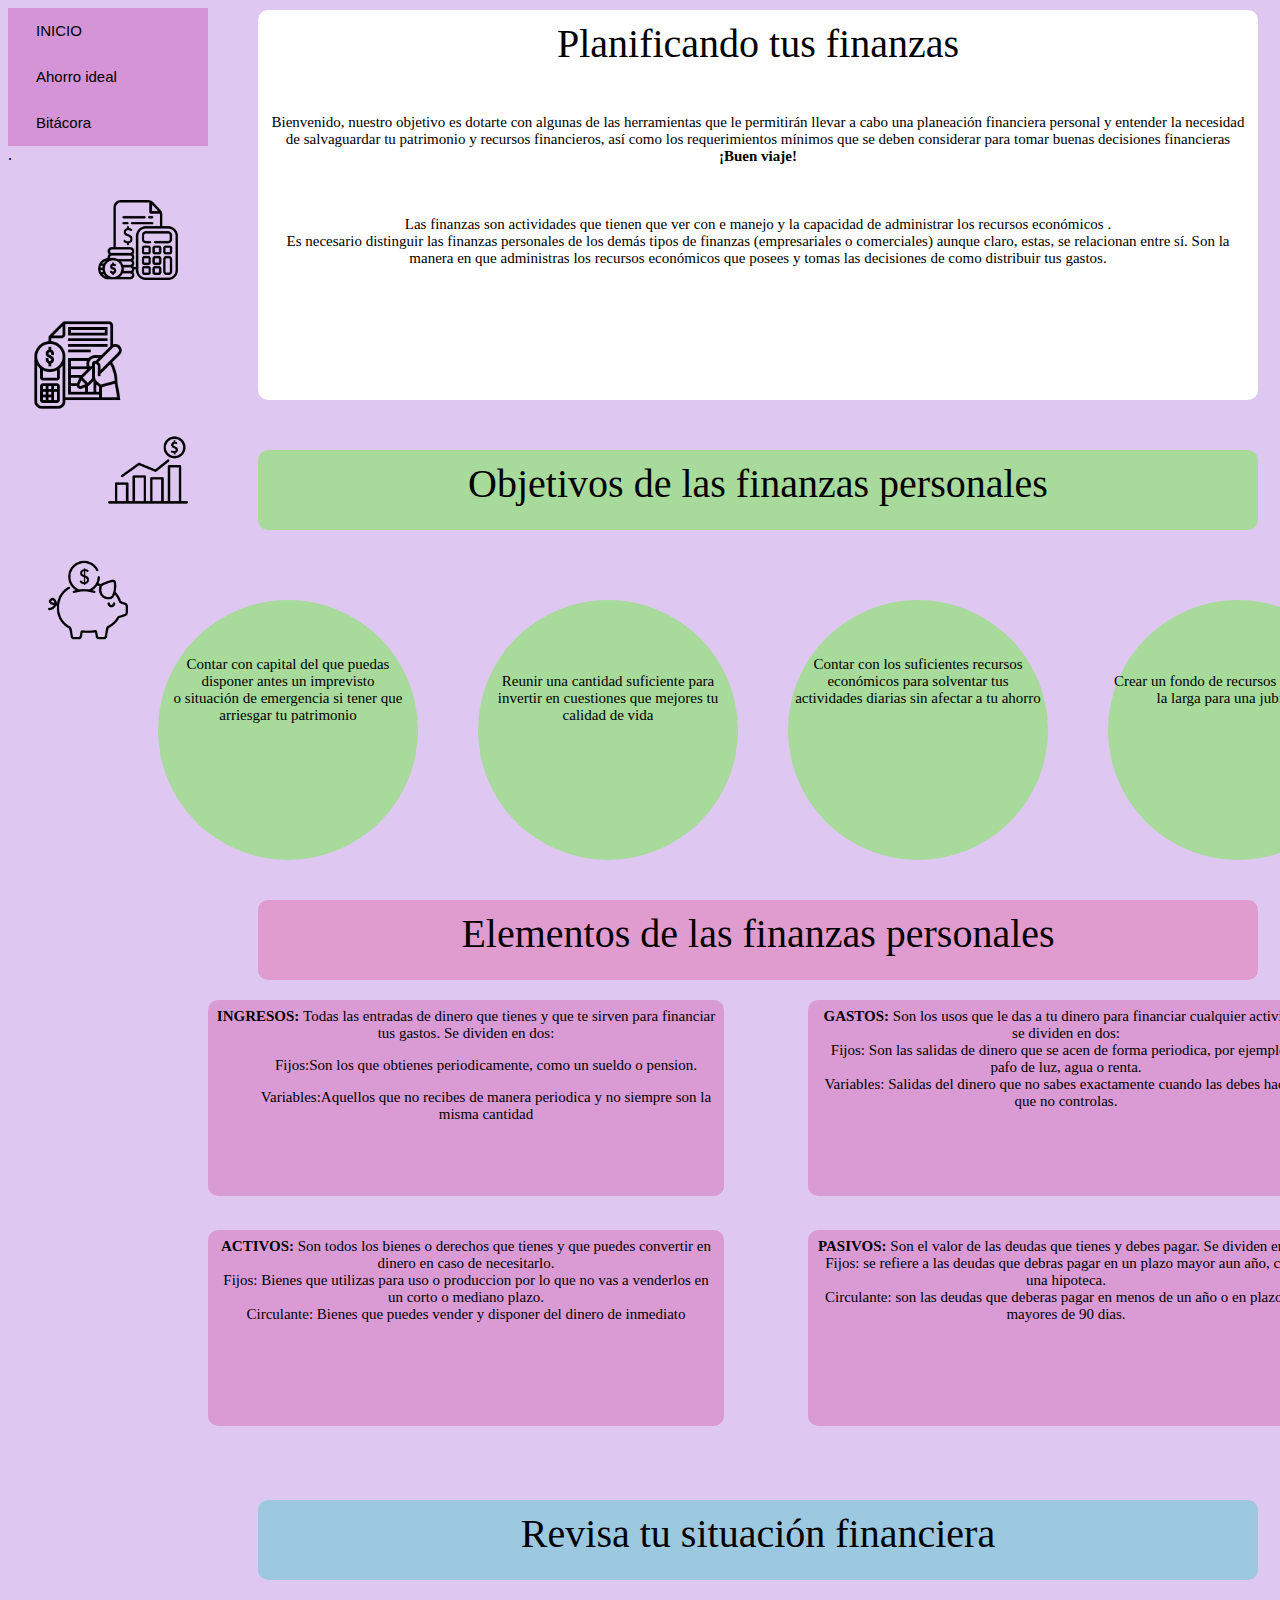
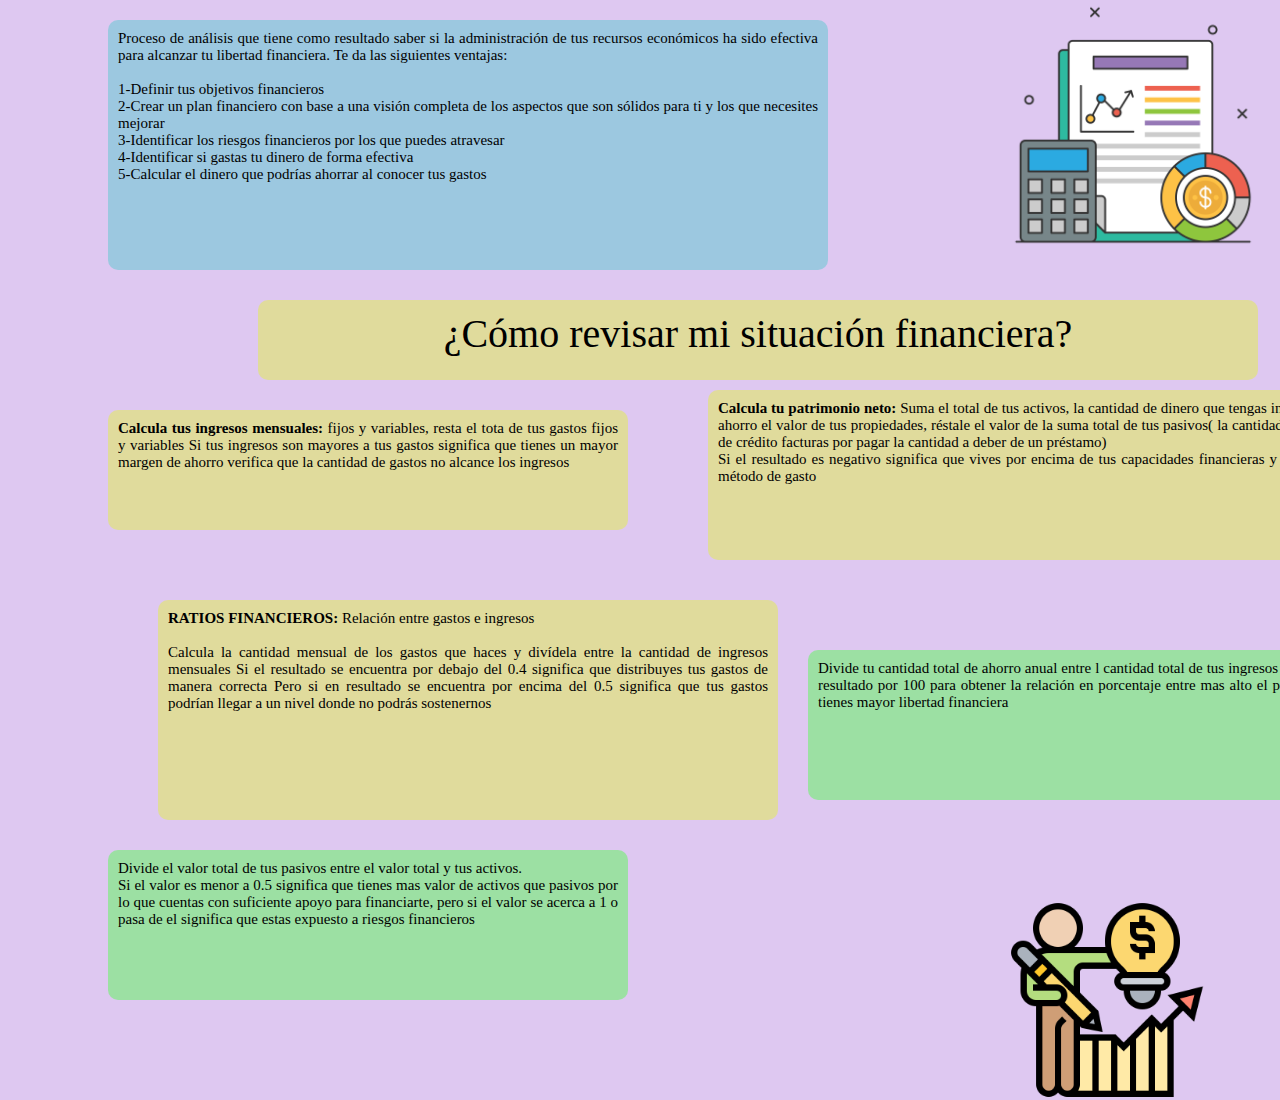
<file: index.html>
<!DOCTYPE html>
<html lang="en">
<head>
    <meta charset="UTF-8">
    <meta http-equiv="X-UA-Compatible" content="IE=edge">
    <meta name="viewport" content="width=device-width, initial-scale=1.0">
    <title>Document</title>
    <link rel="stylesheet" type="text/css" href="PEstilo.css"> 
    <script src="proyectoK.js"></script>
</head>
<body>

    <div class="Titulo">Planificando tus finanzas</div>
    <div id= "1"onmouseover="cambia('1', 'si')" onmouseout="cambia('1', '')" class="cont1"><br><br>Bienvenido, nuestro objetivo es dotarte con algunas de las herramientas que le permitirán llevar a cabo una planeación
     financiera personal y entender la necesidad de salvaguardar tu patrimonio y recursos financieros, así como los requerimientos mínimos que se 
    deben considerar para tomar buenas decisiones financieras
    <br> <b>¡Buen viaje!</b>
    <br><br> <br><br>Las finanzas son actividades que tienen que ver con e manejo y la capacidad de administrar los recursos económicos .<br>
    Es necesario distinguir las finanzas personales de los demás tipos de finanzas (empresariales o comerciales) aunque claro, estas, se relacionan entre sí. 
    Son la manera en que administras los recursos económicos que posees y tomas las decisiones de como distribuir tus gastos.
</div>
<div  class="cont2">Objetivos de las finanzas personales</div>
<div id= "2"onmouseover="cambia('2', 'si')" onmouseout="cambia('2', '')" class="cont3"><br><br><br>Contar con capital del que puedas disponer antes un imprevisto 
    <br>o situación de emergencia si tener que arriesgar tu patrimonio </div>
<div id= "3"onmouseover="cambia('3', 'si')" onmouseout="cambia('3', '')" class="cont4"><br><br><br><br>Reunir una cantidad suficiente para invertir en cuestiones que mejores tu calidad de vida</div>
<div id= "4"onmouseover="cambia('4', 'si')" onmouseout="cambia('4', '')" class="cont5"><br><br><br>Contar con los suficientes recursos económicos para solventar tus actividades diarias sin afectar a tu ahorro </div>
<div id= "5"onmouseover="cambia('5', 'si')" onmouseout="cambia('5', '')" class="cont6"><br><br><br><br>Crear un fondo de recursos económicos a la larga para una jubilación </div>
<div class="cont7">Elementos de las finanzas personales</div>
<div id= "6"onmouseover="cambia('6', 'si')" onmouseout="cambia('6', '')" class="cont8"><b>INGRESOS: </b>Todas las entradas de dinero que tienes y que te sirven para financiar tus gastos. Se dividen en dos:
<br> <ol>Fijos:Son los que obtienes periodicamente, como un sueldo o pension.</ol> 
<ol>Variables:Aquellos que no recibes de manera periodica y no siempre son la misma cantidad</ol></div>
<div id= "7"onmouseover="cambia('7', 'si')" onmouseout="cambia('7', '')" class="cont9"><b>GASTOS: </b>Son los usos que le das a tu dinero para financiar cualquier actividad; se dividen en dos:
<br>Fijos: Son las salidas de dinero que se acen de forma periodica, por ejemplo el pafo de luz, agua o renta.
<br>Variables: Salidas del dinero que no sabes exactamente cuando las debes hacer y que no controlas.</div>
<div id= "8"onmouseover="cambia('8', 'si')" onmouseout="cambia('8', '')" class="cont10"><b>ACTIVOS: </b>Son todos los bienes o derechos que tienes y que puedes convertir en dinero en caso de necesitarlo.
<br>Fijos: Bienes que utilizas para uso o produccion por lo que no vas a venderlos en un corto o mediano plazo. 
<br>Circulante: Bienes que puedes vender y disponer del dinero de inmediato </div>
<div id= "9"onmouseover="cambia('9', 'si')" onmouseout="cambia('9', '')" class="cont11"><b>PASIVOS: </b>Son el valor de las deudas que tienes y debes pagar. Se dividen en dos:<br>Fijos: se refiere a las deudas que debras 
    pagar en un plazo mayor aun año, como una hipoteca. <br>Circulante: son las deudas que deberas pagar en menos de un año o en plazos no mayores de 90 dias.  </div>

<div class="cont12">Revisa tu situación financiera</div>
<div id= "10"onmouseover="cambia('10', 'si')" onmouseout="cambia('10', '')" class="cont13">Proceso de análisis que tiene como resultado saber si la administración de tus recursos económicos ha sido efectiva para alcanzar
 tu libertad financiera. Te da las siguientes ventajas:<br><br> 1-Definir tus objetivos financieros<br>
 2-Crear un plan financiero con base a una visión completa de los aspectos que son sólidos para ti y los que necesites mejorar <br>
 3-Identificar los riesgos financieros por los que puedes atravesar <br>
 4-Identificar si gastas tu dinero de forma efectiva <br>
 5-Calcular el dinero que podrías ahorrar al conocer tus gastos <br>
 </div>
 <img class="imagen" src="calculo.png">
<div class="cont14">¿Cómo revisar mi situación financiera?</div>
<div id= "11"onmouseover="cambia('11', 'si')" onmouseout="cambia('11', '')" class="cont15"><b>Calcula tu patrimonio neto: </b>Suma el total de tus activos, la cantidad de dinero que tengas
invertida en un fondo de ahorro el valor de tus propiedades, réstale el valor de la suma total de tus pasivos( la cantidad a
 pagar de tus tarjetas de crédito facturas por pagar la cantidad a deber de un préstamo)<br> Si el resultado es negativo significa que vives por encima de tus capacidades 
 financieras y necesitas replantear tu método de gasto</div>
 <div id= "12"onmouseover="cambia('12', 'si')" onmouseout="cambia('12', '')" class="cont16"><b>Calcula tus ingresos mensuales:</b> fijos y variables, resta el tota de tus gastos fijos y variables 
    Si tus ingresos son mayores a tus gastos significa que tienes un mayor margen de ahorro verifica que la cantidad 
    de gastos no alcance los ingresos  </div>
 <div id= "13"onmouseover="cambia('13', 'si')" onmouseout="cambia('13', '')" class="cont17"><b>RATIOS FINANCIEROS: </b>Relación entre gastos e ingresos  <br><br>
    Calcula la cantidad mensual de los gastos que haces y divídela entre la cantidad de ingresos mensuales  
    Si el resultado se encuentra por debajo del 0.4 significa que distribuyes tus gastos de manera correcta 
    Pero si en resultado se encuentra por encima del 0.5 significa que tus gastos podrían llegar a un nivel donde no podrás sostenernos 
    </div>
 <div id= "14"onmouseover="cambia('14', 'si')" onmouseout="cambia('14', '')" class="cont18">Divide el valor total de tus pasivos entre el valor total y tus activos.<br> Si el valor es menor a 0.5 significa que
tienes mas valor de activos que pasivos por lo que cuentas con suficiente apoyo para financiarte, pero si el valor se acerca a 1 o pasa de 
el significa que estas expuesto a riesgos financieros </div>
<div id= "15"onmouseover="cambia('15', 'si')" onmouseout="cambia('15', '')" class="cont19">Divide tu cantidad total de ahorro anual entre l cantidad total de tus ingresos anuales y multiplica el resultado por 100 para
obtener la relación en porcentaje entre mas alto el porcentaje significa que tienes mayor libertad financiera  </div>
<img class="KAREN" src="finanzas.png">
   <img class="im1" src="si.png">
   <img class="im15" src="si.png">
   <img class="im2" src="presupuesto.png">
   <img class="im21" src="presupuesto.png">
   <img class="im22" src="presupuesto.png">
   <img class="im3" src="barras.png">
   <img class="im31" src="barras.png">
   <img class="im4" src="hucha.png">
   <img class="im41" src="hucha.png">
   <div id="menu">
                <li class="nombre"><a href="index.html">INICIO</a>
                    <ul>
                        <li><a title="" href="calcular.html">Ahorro ideal</a></li>
                        <li><a title="" href="Bitacora.html">Bitácora</a></li>
                    </ul>
                </li>
            
     </div>

     <div class="text1">.</div>
</file>
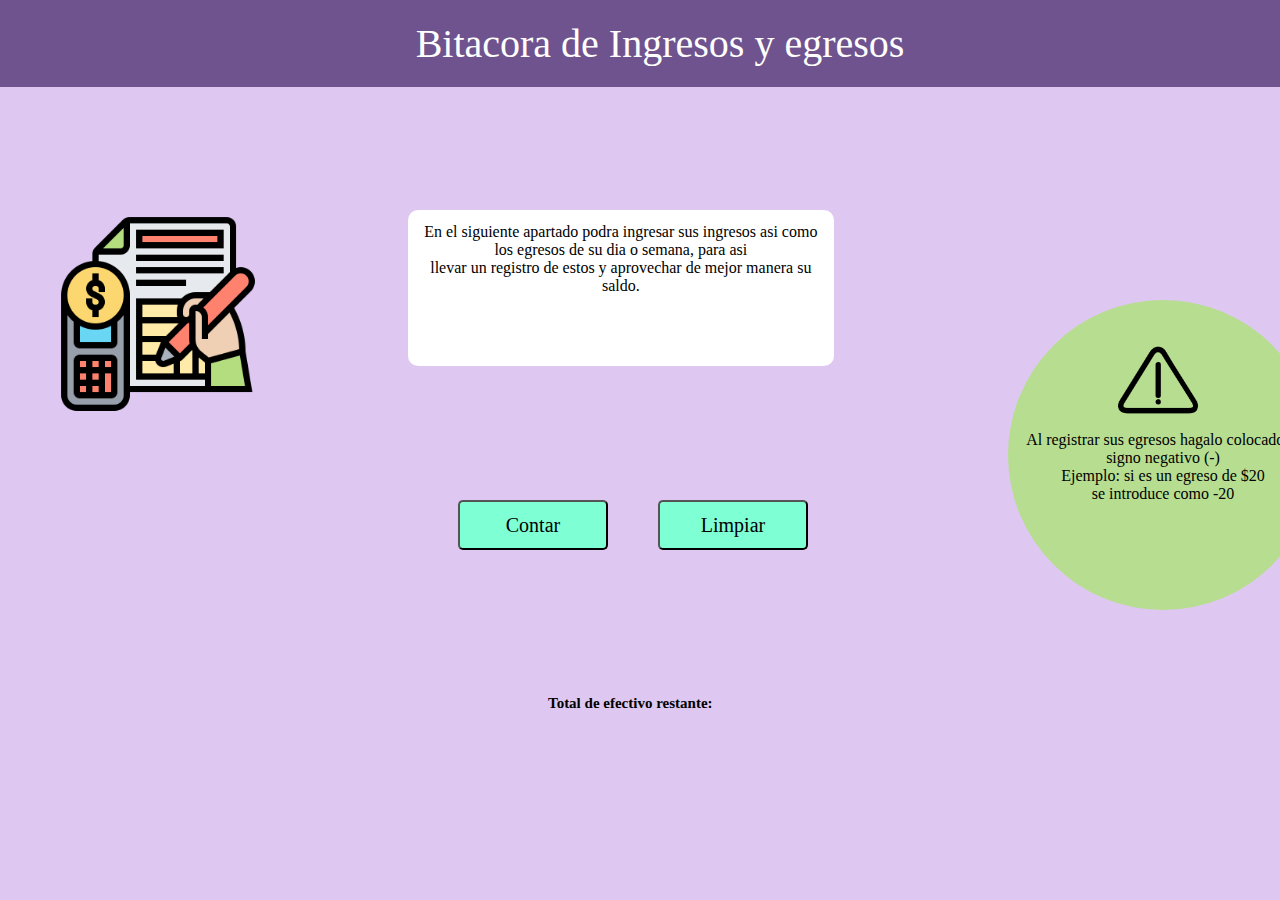
<file: Bitacora.html>
<!DOCTYPE html>
<html lang="en">
<head>
    <meta charset="UTF-8">
    <meta name="viewport" content="width=device-width, initial-scale=1.0">
    <title>Bitacora</title>
    <link rel="stylesheet" type="text/css" href="PEstilo.css"> 
    <script src="Bit.js"></script>
</head>
<body>
    <div class="regresa2" ><a href="index.html">Pagina inicial</a></div>
    <header>Bitacora de Ingresos y egresos</header>
    <img class="Bit" src="Color.png">
    <div id= "1"onmouseover="cambia('1', 'si')" onmouseout="cambia('1', '')" class="Cbit1">En el siguiente apartado podra ingresar sus ingresos asi como los egresos de su dia o semana, para asi
        <br> llevar un registro de estos y aprovechar de mejor manera su saldo.</div>
    <div id= "2"onmouseover="cambia('2', 'si')" onmouseout="cambia('2', '')" class="aviso"> <br><br><br><br><br><br><br>Al registrar sus egresos hagalo colocado el signo negativo (-)<br>Ejemplo: si es un egreso de $20 <br>se introduce como -20</div>
<img class="simbolo" src="alerta.png">
<h3 class="sueño">Total de efectivo restante:</h3>

<button id="BtnCuenta" class="BtnCuenta">Contar</button>
<button id="BtnClear" class="BtnClear">Limpiar</button>
<p class="P" id="ContarClick"></p>
<p class="P2" id="ContarIngreso"></p>
<script>
  
    
    var Pingreso=document.getElementById('ContarIngreso')



var btnContador=document.getElementById('BtnCuenta'),
BtnClear=document.getElementById('BtnClear');
var contar=0;
var Pcuenta=document.getElementById('ContarClick');
var help=0

btnContador.onclick=function(){
    var  ingreso = prompt('Escriba su ingreso/egreso');
    var  Ningreso=Number(ingreso);
    contar++;
    help=Ningreso+help

    Pingreso.textContent=help;
    Pcuenta.textContent=contar;
}



BtnClear.onclick=function() {
    Pcuenta.textContent=0;
    Pingreso.textContent=0;
    contar=0;
    help=0;
}
</script>
</body>
</html>
</file>
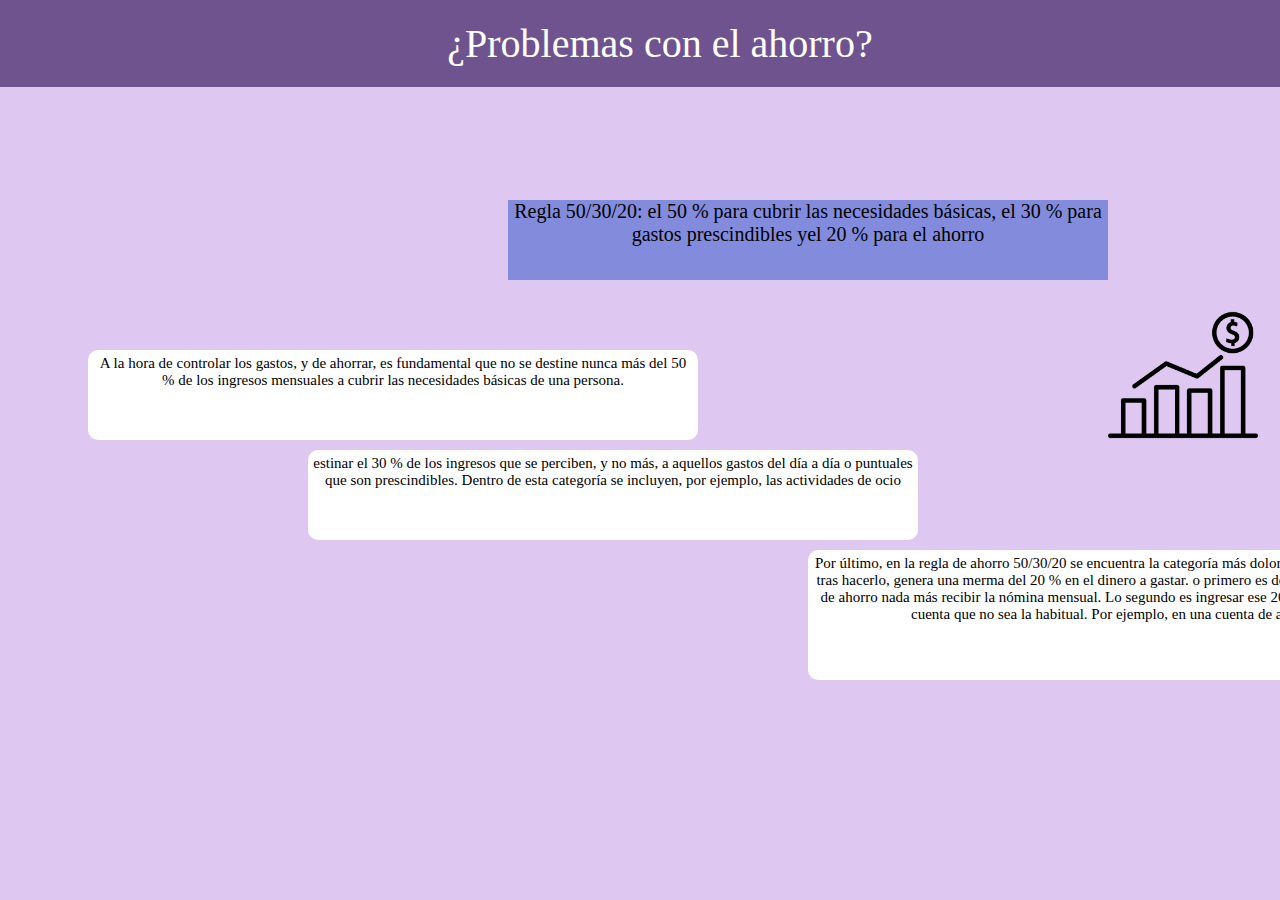
<file: calcular.html>
<!DOCTYPE html>
<html lang="en">
<head>
    <meta charset="UTF-8">
    <meta name="viewport" content="width=device-width, initial-scale=1.0">
    <title>calcular</title>
    <link rel="stylesheet" type="text/css" href="PEstilo.css"> 
    <script src="proyectoK2.JS"></script>
</head>
<body>
    <header>¿Problemas con el ahorro?</header>
    <div class="textoC">Regla 50/30/20: el 50 % para cubrir las necesidades básicas, el 30 % para gastos prescindibles
        yel 20 % para el ahorro
    </div>
    <div class="regresa" ><a href="index.html">Pagina inicial</a></div>
    <div id= "1"onmouseover="cambia('1', 'si')" onmouseout="cambia('1', '')" class="textoC2">A la hora de controlar los gastos, y de ahorrar, es fundamental que no se destine nunca más
         del 50 % de los ingresos mensuales a cubrir las necesidades básicas de una persona.  </div>
         <div  id="2" onmouseover="cambia('2', 'si')" onmouseout="cambia('2', '')" class="textoC3" >estinar el 30 % de los ingresos que se perciben, y no más, a aquellos gastos del día a día o puntuales que son prescindibles.
             Dentro de esta categoría se incluyen, por ejemplo, las actividades de ocio </div>
         <div  id="3" onmouseover="cambia('3', 'si')" onmouseout="cambia('3', '')" class="textoC4">Por último, en la regla de ahorro 50/30/20 se encuentra la categoría más dolorosa de aplicar ya que, tras hacerlo, 
            genera una merma del 20 % en el dinero a gastar. o primero es descontar el porcentaje de ahorro nada más recibir la nómina mensual. 
            Lo segundo es ingresar ese 20% del dinero en una cuenta que no sea la habitual. Por ejemplo, en una cuenta de ahorro</div>
        <img class="Cim" src="barras.png">

        <p class="Casi" id="Almacenar"></p>
       
</body>
</html>
</file>
<file: PEstilo.css>
/* PAGINA PRINCIPAL*/

body{
    background-color: rgb(222, 200, 241);
}

.cont1{
    background-color: #ffffff;
    position:absolute; top:70px; 
    width: 980px;
    height: 310px;
    margin-left: 250px;
    border-radius: 0px 0px 10px 10px ;
   text-align: center;
    padding: 10px;
    font-size: 15px;
    font-family:  'Lucida Sans Unicode';
}

.im1{
    position: absolute; top: 320px;
    margin-left: 25px;
    width: 90px;
    height: 90px;
}
.im15{
    position: absolute; top: 150px;
    margin-left: 1300px;
    width: 80px;
    height: 80px;
}
.im2{
    position: absolute; top: 30px;
    margin-left: 1400px;
    width: 80px;
    height: 80px;
}
.im21{
    position: absolute; top: 290px;
    margin-left: 1380px;
    width: 80px;
    height: 80px;
}
.im22{
    position: absolute; top: 200px;
    margin-left: 90px;
    width: 80px;
    height: 80px;
}
.im3{
    position: absolute; top: 430px;
    margin-left: 100px;
    width: 80px;
    height: 80px;
}
.im31{
    position: absolute; top: 520px;
    margin-left: 1390px;
    width: 80px;
    height: 80px;
}
.im4{
    position: absolute; top: 560px;
    margin-left: 40px;
    width: 80px;
    height: 80px;
}
.im41{
    position: absolute; top: 430px;
    margin-left: 1300px;
    width: 80px;
    height: 80px;
}
.imagen{
    width: 250px;
    height: 250px;
    position: absolute; top:1600px;
    margin-left: 1000px;
}
.Titulo{
    text-align: center;
    font-family: cursive;
    background-color: #ffffff;
    position: absolute;top:10px;
    width: 1000px;
    height: 70px;
    margin-left: 250px;
    border-radius: 10px 10px 0px 0px;
    font-size: 40px;
    padding-top: 10px;
}

#menu {
    padding: 0;
    margin: 0;
    border: 0; 
}
 
#menu ul, li {
    list-style: none;
    margin: 0;
    padding: 0; 
}
 
#menu ul {
    position: relative;
    z-index: 597;
    float: left; 
}
 
#menu ul li {
    float: left;
    min-height: 1px;
    line-height: 1em;
    vertical-align: middle; 
}
 
#menu ul li.hover,
#menu ul li:hover {
    position: relative;
    z-index: 599;
    cursor: default; 
}
 
#menu ul ul {
    visibility: hidden;
    position: absolute;
    top: 100%;
    left: 0;
    z-index: 598;
    width: 100%; 
}
 
#menu ul ul li {
    float: none; 
}
 
#menu ul li:hover > ul {
    visibility: visible; 
}
 
#menu ul ul {
    top: 0;
    left: 100%; 
}
 
#menu ul li {
    float: none; 
}
 
#menu {
    width: 200px; 
}
 
#menu span, #menu a {
    display: inline-block;
    font-family: Arial, Helvetica, sans-serif;
    font-size: 15px;
    text-decoration: none; 
}
 
#menu:after, #menu ul:after {
    content: '';
    display: block;
    clear: both; 
}
 
#menu ul, #menu li {
    width: 100%; 
}
#menu li {
    background: #d494d5;
}
#menu li:hover {
    background: #8e89d0; 
}
#menu a {
    color: #000000;
    line-height: 160%;
    padding: 11px 28px 11px 28px;
    width: 253px; 
}
#menu ul ul li {
    background: #f6f6f6; 
}
#menu ul ul li:hover {
    background: #dddddd; 
}
#menu ul ul li:hover a {
    color: #666666; 
}
#menu ul ul li ul li {
    background: #dddddd; 
}
#menu ul ul li ul li:hover {
    background: #b7b7b7; 
}
#menu .has-sub {
    position: relative; 
}
 
#menu .has-sub:after, #menu .has-sub > ul > .has-sub:hover:after {
    content: '';
    display: block;
    width: 10px;
    height: 9px;
    position: absolute;
    right: 5px;
    top: 50%;
    margin-top: -5px;
}
 
#menu .fa-angle-right {
    float: right;
}
.cont2{
    text-align: center;
    font-family: cursive;
    background-color: #a7da9b;
    position: absolute;top:450px;
    width: 1000px;
    height: 70px;
    margin-left: 250px;
    border-radius: 10px 10px 10px 10px;
    font-size: 40px;
    padding-top: 10px;
}
.cont3{
text-align: center;
padding: 5px;
font-size: 15px;
font-family:  'Lucida Sans Unicode';
border-radius: 50%;
width: 250px;
height: 250px;
position: absolute;top:600px;
margin-left: 150px;
background-color: #a7da9b;
}
.cont4{
text-align: center;
padding: 5px;
font-size: 15px;
font-family:  'Lucida Sans Unicode';
border-radius: 50%;
width: 250px;
height: 250px;
position: absolute;top:600px;
margin-left: 470px;
background-color: #a7da9b;
}
.cont5{
text-align: center;
padding: 5px;
font-size: 15px;
font-family:  'Lucida Sans Unicode';
border-radius: 50%;
width: 250px;
height: 250px;
position: absolute;top:600px;
margin-left: 780px;
background-color: #a7da9b;
}
.cont6{
text-align: center;
padding: 5px;
font-size: 15px;
font-family:  'Lucida Sans Unicode';
border-radius: 50%;
width: 250px;
height: 250px;
position: absolute;top:600px;
margin-left: 1100px;
background-color: #a7da9b;
}
.cont7{
    text-align: center;
    font-family: cursive;
    background-color: #e09ccf;
    position: absolute;top:900px;
    width: 1000px;
    height: 70px;
    margin-left: 250px;
    border-radius: 10px 10px 10px 10px;
    font-size: 40px;
    padding-top: 10px;
}
.cont8{
    text-align: center;
    padding: 8px;
    font-size: 15px;
    font-family:  'Lucida Sans Unicode';
    border-radius: 10px 10px 10px 10px;
    width: 500px;
    height: 180px;
    position: absolute;top:1000px;
    margin-left: 200px;
    background-color: #da9bd5;
    }
.cont9{
text-align: center;
padding: 8px;
font-size: 15px;
font-family:  'Lucida Sans Unicode';
border-radius: 10px 10px 10px 10px;
width: 500px;
height: 180px;
position: absolute;top:1000px;
margin-left: 800px;
background-color: #da9bd5;
}
.cont10{
    text-align: center;
    padding: 8px;
    font-size: 15px;
    font-family:  'Lucida Sans Unicode';
    border-radius: 10px 10px 10px 10px;
    width: 500px;
    height: 180px;
    position: absolute;top:1230px;
    margin-left: 200px;
    background-color: #da9bd5;
}

.cont11{
text-align: center;
padding: 8px;
font-size: 15px;
font-family:  'Lucida Sans Unicode';
border-radius: 10px 10px 10px 10px;
width: 500px;
height: 180px;
position: absolute;top:1230px;
margin-left: 800px;
background-color: #da9bd5;
}
.cont12{
    text-align: center;
    font-family: cursive;
    background-color: #9cc8e0;
    position: absolute;top:1500px;
    width: 1000px;
    height: 70px;
    margin-left: 250px;
    border-radius: 10px 10px 10px 10px;
    font-size: 40px;
    padding-top: 10px;
}
.cont13{
    text-align: justify;
    padding: 10px;
    font-size: 15px;
    font-family:  'Lucida Sans Unicode';
    border-radius: 10px 10px 10px 10px;
    width: 700px;
    height: 230px;
    position: absolute;top:1620px;
    margin-left: 100px;
    background-color: #9cc8e0;
    }
.cont14{
    text-align: center;
    font-family: cursive;
    background-color: #e0db9c;
    position: absolute;top:1900px;
    width: 1000px;
    height: 70px;
    margin-left: 250px;
    border-radius: 10px 10px 10px 10px;
    font-size: 40px;
    padding-top: 10px;
}
.cont15{
    text-align: justify;
    padding: 10px;
    font-size: 15px;
    font-family:  'Lucida Sans Unicode';
    border-radius: 10px 10px 10px 10px;
    width: 700px;
    height: 150px;
    position: absolute;top:1990px;
    margin-left: 700px;
    background-color: #e0db9c;
    }
.cont16{
text-align: justify;
padding: 10px;
font-size: 15px;
font-family:  'Lucida Sans Unicode';
border-radius: 10px 10px 10px 10px;
width: 500px;
height: 100px;
position: absolute;top:2010px;
margin-left: 100px;
background-color: #e0db9c;
}
.cont17{
    text-align: justify;
    padding: 10px;
    font-size: 15px;
    font-family:  'Lucida Sans Unicode';
    border-radius: 10px 10px 10px 10px;
    width: 600px;
    height: 200px;
    position: absolute;top:2200px;
    margin-left: 150px;
    background-color: #e0db9c;
    }
.cont18{
text-align: justify;
padding: 10px;
font-size: 15px;
font-family:  'Lucida Sans Unicode';
border-radius: 10px 10px 10px 10px;
width: 500px;
height: 130px;
position: absolute;top:2450px;
margin-left: 100px;
background-color: #9ce0a3;
}
.cont19{
    text-align: justify;
    padding: 10px;
    font-size: 15px;
    font-family:  'Lucida Sans Unicode';
    border-radius: 10px 10px 10px 10px;
    width: 600px;
    height: 130px;
    position: absolute;top:2250px;
    margin-left: 800px;
    background-color: #9ce0a3;
    }
.KAREN{
    width: 200px;
    height: 200px;
    position: absolute; top:2500px;
    margin-left: 1000px;
}


/*PAGINA 2*/
.regresa{
    width: 200px;
    height: 30px;
    background-color: #ffffff;
    text-align: center;
    font-size: 20px;
    font-family: fantasy;
    padding: 10px;
    margin-top: 100px;
    margin-left: 1300px;
}
.textoC{
    width: 600px;
    height: 80px;
    background-color: rgb(131, 140, 220);
    text-align: center;
    font-family: 'Lucida Sans Unicode';
    margin-left: 500px;
    position: absolute;top:200px;
    font-size: 20px;
}
.textoC2{
    width: 600px;
    height: 80px;
    background-color: rgb(255, 255, 255);
    text-align: center;
    font-family: 'Lucida Sans Unicode';
    margin-left: 80px;
    position: absolute;top:350px;
    font-size: 15px;
    border-radius: 10px 10px 10px 10px;
    padding: 5px;
}
.textoC3{
    width: 600px;
    height: 80px;
    background-color: rgb(255, 255, 255);
    text-align: center;
    font-family: 'Lucida Sans Unicode';
    margin-left: 300px;
    position: absolute;top:450px;
    font-size: 15px;
    border-radius: 10px 10px 10px 10px;
    padding: 5px;
}
.textoC4{
    width: 600px;
    height: 120px;
    background-color: rgb(255, 255, 255);
    text-align: center;
    font-family: 'Lucida Sans Unicode';
    margin-left: 800px;
    position: absolute;top:550px;
    font-size: 15px;
    border-radius: 10px 10px 10px 10px;
    padding: 5px;
}

.Cim{
    width: 150px;
    height: 150px;
    position: absolute; top: 300px;
    margin-left: 1100px;
}

.Casi{
    font-size: 40px;
    font-family: cursive;
    margin-left: 800px;
    font-weight: 800;
    margin-top: 70px;
}
/*PAGINA3*/
.regresa2{
    width: 200px;
    height: 30px;
    background-color: #ffffff;
    text-align: center;
    font-size: 20px;
    font-family: fantasy;
    padding: 8px;
    position: relative;Top:95px;
    margin-left: 1300px;
}
header{
	position: fixed;
	width: 100%;
	top: 0;
	left: 0;
	padding: 20px;
	background: #6f538e;
    text-align: center;
    font-family: cursive;
    font-size: 40px; color:#ffffff;
}
.Bit{
    width: 200px;
    height: 200px;
    margin-top: 160px;
    margin-left: 50px;
}
.Cbit1{
width: 400px;
height: 130px;
background-color: #ffffff;
text-align: center;
font-family:'Lucida Sans Unicode';
position: absolute; top:210px;
border-radius: 10px 10px 10px 10px;
margin-left: 400px;
padding: 1%;
}
.aviso{
    border-radius: 50%;
    width: 300px;
    height: 300px;
    background-color: rgb(183, 221, 145);
    text-align: center;
    padding:5px ;
    position: absolute; top:300px ;
    margin-left: 1000px;
}
.simbolo{
    width: 80px;
    height: 80px;
    position: absolute; top:340px ;
    margin-left: 860px;
}
.BtnCuenta{
    background-color: aquamarine;
    width: 150px;
    height: 50px;
    font-family: cursive;
    font-size: 20px;
    position: absolute;top:500px;
    margin-left: 200px;
    border-radius: 5px;
    cursor: pointer;
}
.BtnCuenta:hover{
    background-color: #9cc8e0;
}
.P{
    font-size: 40px;
    font-family: cursive;
    margin-left: 600px;
    font-weight: 800;
    margin-top: 180px;
}
.BtnClear{
    background-color: aquamarine;
    width: 150px;
    height: 50px;
    font-family: cursive;
    font-size: 20px;
    position: absolute;top:500px;
    margin-left: 400px;
    border-radius: 5px;
    cursor: pointer;
}
.BtnClear:hover{
    background-color: #9cc8e0;
}
.P2{
    font-size: 40px;
    font-family: cursive;
    margin-left: 600px;
    font-weight: 800;
    margin-top: 80px;
}
.sueño{
    font-size: 15px;
    font-family:Georgia, 'Times New Roman', Times, serif;
    margin-left: 540px;
    font-weight: 600;
    position: absolute; top:680px;
}
</file>
